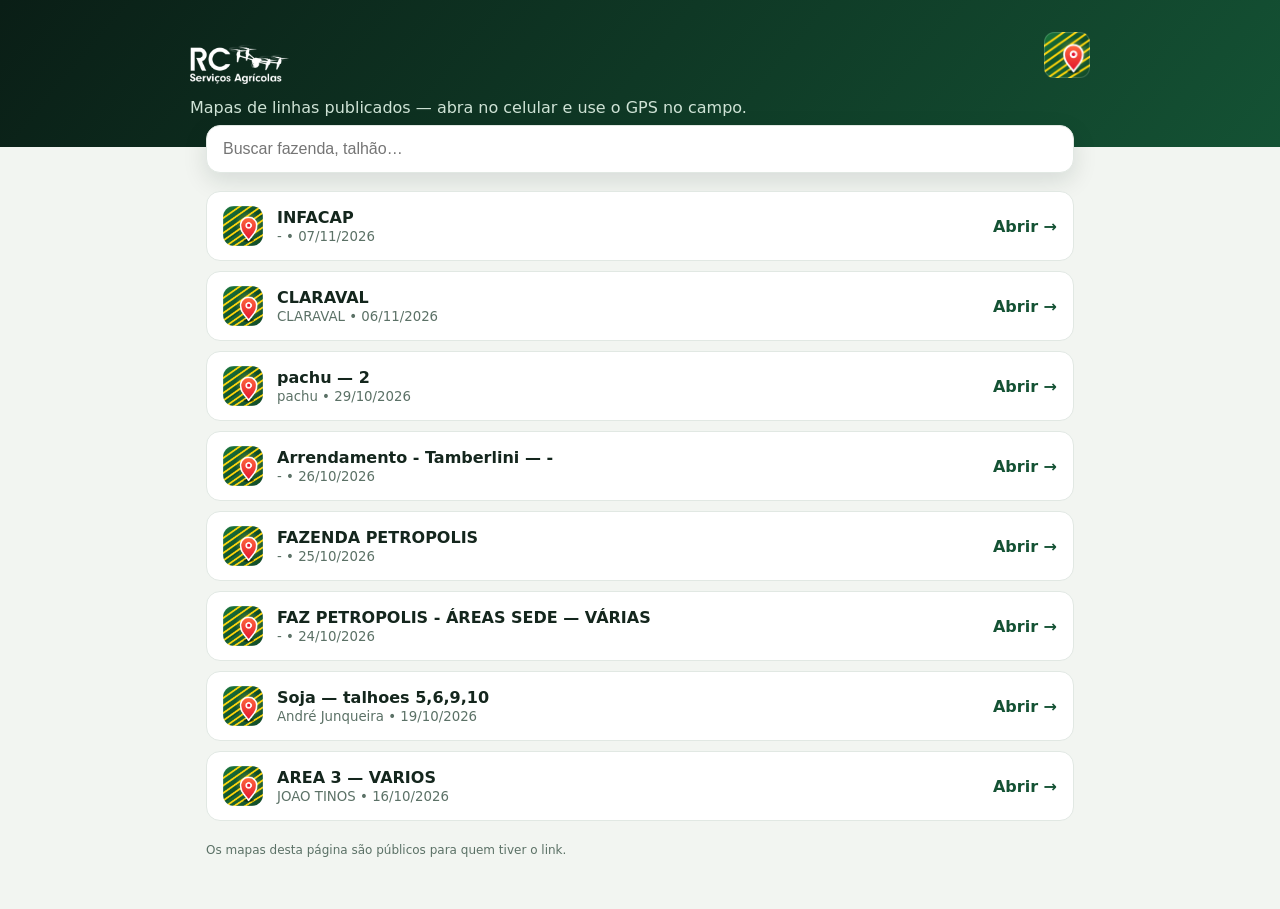
<file: index.html>
<!doctype html>
<html lang="pt-BR">
<head>
<meta charset="utf-8">
<meta name="viewport" content="width=device-width,initial-scale=1">
<meta name="theme-color" content="#0a1e16">
<meta name="robots" content="noindex">
<title>RC Linhas — Mapas publicados</title>
<link rel="icon" type="image/svg+xml" href="app/icons/icon.svg">
<link rel="apple-touch-icon" href="app/icons/icon-180.png">
<style>
:root{--bg:#f2f5f1;--card:#fff;--ink:#14261d;--muted:#5b7166;--line:#e1e8e3;--accent:#ffd60a;--dark:#0a1e16}
*{box-sizing:border-box}body{margin:0;font-family:system-ui,-apple-system,"Segoe UI",Roboto,Arial,sans-serif;background:var(--bg);color:var(--ink)}
header{background:linear-gradient(130deg,#0a1e16,#145234);color:#fff;padding:26px 16px 30px}
.wrap{max-width:900px;margin:0 auto}
header .row{display:flex;align-items:center;gap:16px}
header img.logo{height:58px}header img.ic{height:46px;width:46px;margin-left:auto}
header p{margin:14px 0 0;color:#cfe3d6}
.search{margin:-22px auto 0;max-width:900px;padding:0 16px}
.search input{width:100%;padding:14px 16px;border-radius:14px;border:1px solid var(--line);font-size:16px;box-shadow:0 8px 24px rgba(10,30,22,.12)}
main{padding:18px 16px 40px}
.list{display:grid;gap:10px}
a.item{display:flex;align-items:center;gap:14px;padding:14px 16px;background:var(--card);border:1px solid var(--line);border-radius:14px;color:inherit;text-decoration:none}
a.item:hover{border-color:#9cc7ad}
a.item .pin{width:40px;height:40px;border-radius:11px;flex:none;background:var(--dark) url(app/icons/icon-64.png) center/cover}
a.item b{display:block;font-size:16px}a.item small{display:block;color:var(--muted);margin-top:2px}
a.item .go{margin-left:auto;font-weight:700;color:#145234;white-space:nowrap}
.empty{color:var(--muted);padding:20px 4px}
.note{margin-top:22px;font-size:12px;color:var(--muted)}
</style>
</head>
<body>
<header><div class="wrap">
  <div class="row"><img class="logo" src="app/logo.png" alt="RC Serviços Agrícolas"><img class="ic" src="app/icons/icon-192.png" alt=""></div>
  <p>Mapas de linhas publicados — abra no celular e use o GPS no campo.</p>
</div></header>
<div class="search"><input id="q" type="search" placeholder="Buscar fazenda, talhão…" aria-label="Buscar"></div>
<main class="wrap"><div id="list" class="list"></div><p class="note">Os mapas desta página são públicos para quem tiver o link.</p></main>
<script>
(function(){
  var esc=function(v){return String(v==null?'':v).replace(/[&<>'"]/g,function(c){return{'&':'&amp;','<':'&lt;','>':'&gt;',"'":'&#39;','"':'&quot;'}[c];});};
  var items=[];
  function render(){
    var q=document.getElementById('q').value.toLowerCase().trim();
    var rows=items.filter(function(p){return !q||[p.title,p.subtitle,p.date_br].join(' ').toLowerCase().indexOf(q)>=0;});
    document.getElementById('list').innerHTML=rows.map(function(p){
      return '<a class="item" href="'+encodeURI(p.path)+'"><span class="pin"></span><span><b>'+esc(p.title)+'</b><small>'+esc([p.subtitle,p.date_br].filter(Boolean).join(' • '))+'</small></span><span class="go">Abrir →</span></a>';
    }).join('')||'<div class="empty">Nenhum mapa encontrado.</div>';
  }
  fetch('catalog.json',{cache:'no-store'}).then(function(r){return r.json();}).then(function(c){
    items=(c.projects||[]).slice().sort(function(a,b){return String(b.published_at).localeCompare(String(a.published_at));});render();
  }).catch(function(){document.getElementById('list').innerHTML='<div class="empty">Nenhum mapa publicado ainda.</div>';});
  document.getElementById('q').oninput=render;
})();
</script>
</body>
</html>
</file>
